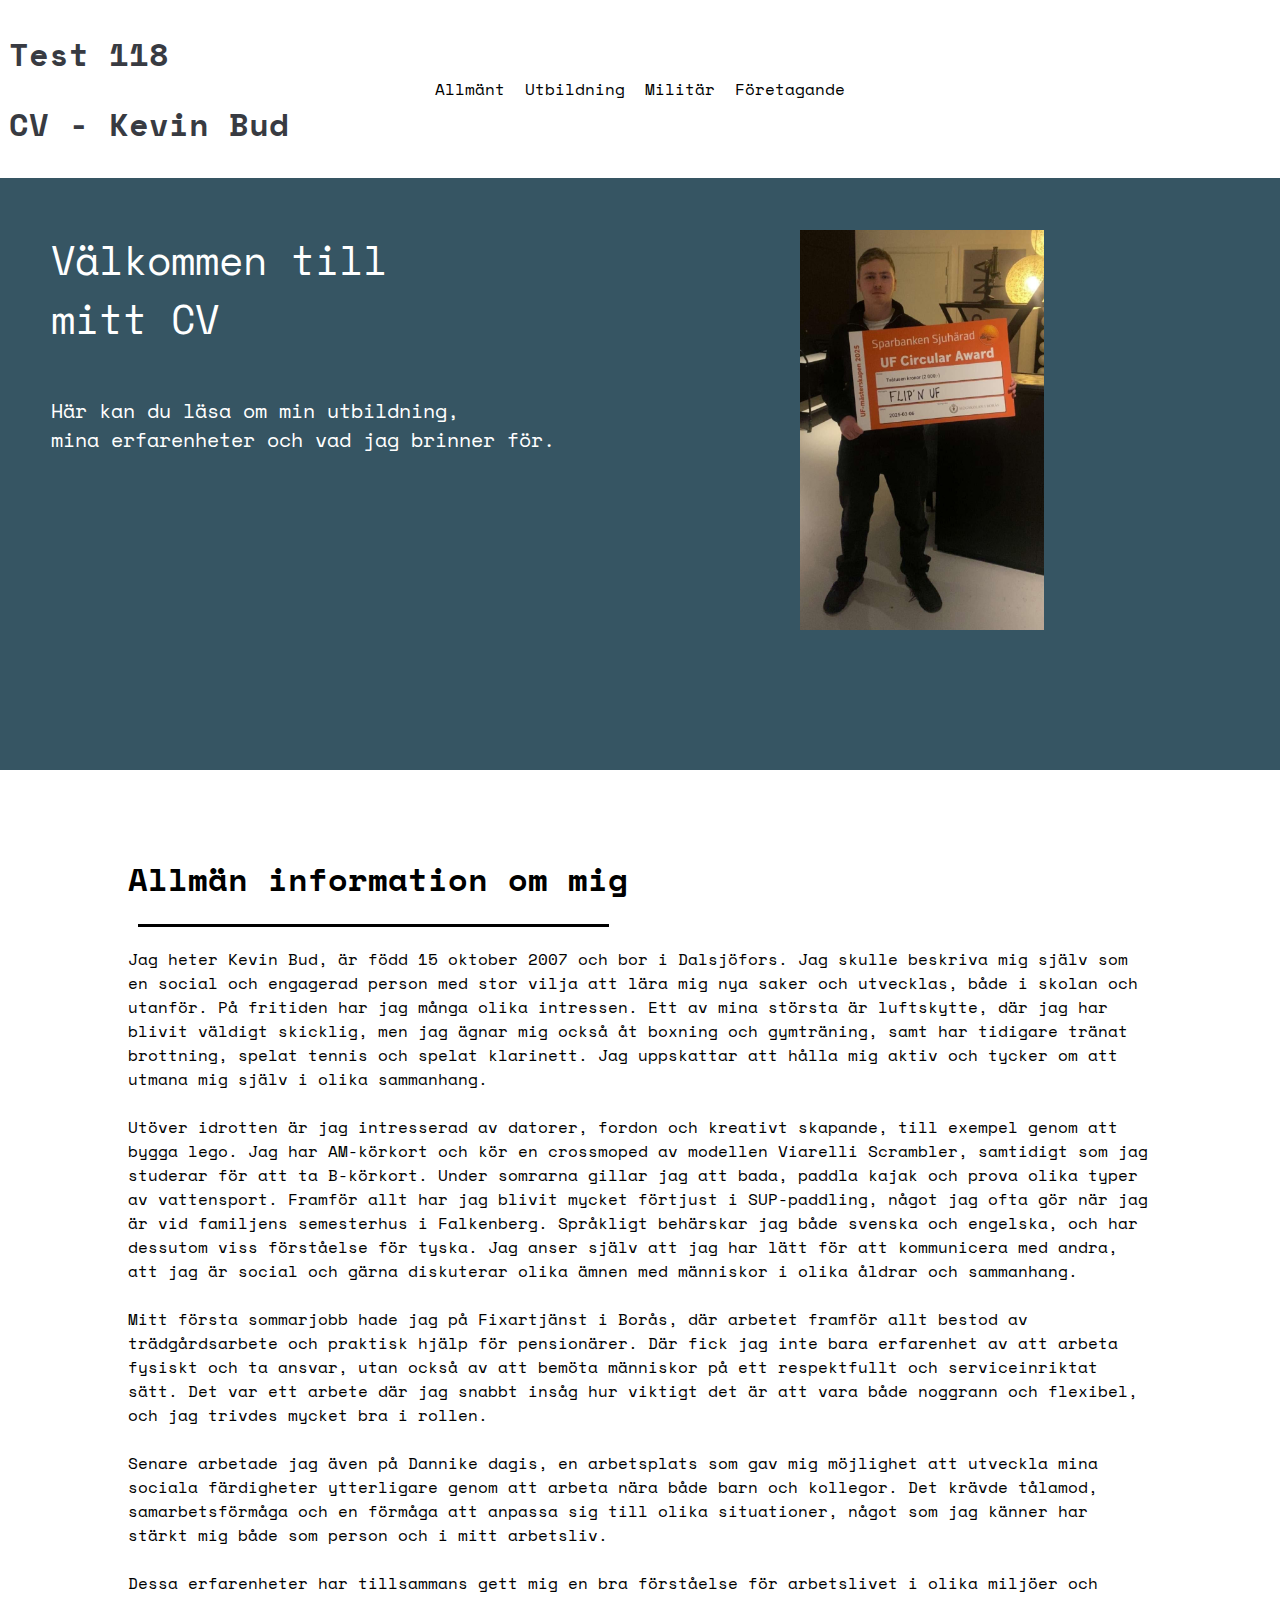
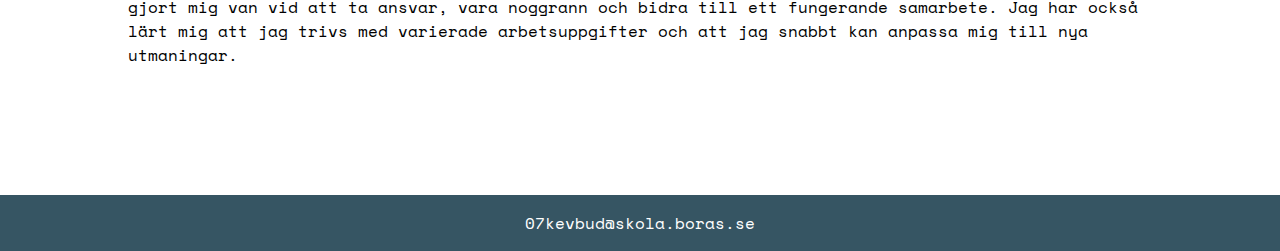
<file: index.html>
<!DOCTYPE html>
<html lang="sv">
<head>
    <meta charset="UTF-8">
    <meta name="viewport" content="width=device-width, initial-scale=1.0">
    <title>CV - Kevin Bud</title>
    <link rel="stylesheet" href="index.css">
    <link rel="preconnect" href="https://fonts.googleapis.com">
    <link rel="preconnect" href="https://fonts.gstatic.com" crossorigin>
    <link href="https://fonts.googleapis.com/css2?family=Noto+Sans:ital,wght@0,100..900;1,100..900&family=Space+Mono&display=swap" rel="stylesheet">
</head>
<body>
  <div class="top">
    <div class="title">
      <header>
          <h1>Test 118</h1>
        <h1> CV - Kevin Bud</h1>
      </header>
    </div>
    <div class="navbuttons">
      <a href="index.html" class="siteButton hemButton">Allmänt</a>
      <a href="utb.html" class="siteButton utbButton">Utbildning</a>
      <a href="mEr.html" class="siteButton xtraButton">Militär</a>
      <a href="fore.html" class="siteButton konButton">Företagande</a>
    </div>
  </div>
  <div class="hej">
    <div class="hej1">
      <a class="valkommen">Välkommen till<br>mitt CV</a>
      <br><br><br>
      <a class="lasa">Här kan du läsa om min utbildning,<br>mina erfarenheter och vad jag brinner för.</a>
    </div>
    <div class="hej2">
      <img class="imgKevin" src="kevinB.jpg" alt="Kevin" width="auto" height="400">
    </div>
  </div>
  <nav class="omMig">
    <div class="omMigT">
      <h1>Allmän information om mig</h1>
    </div>
    <div class="textLinje"></div>
    <div class="omMig1">
      <a>Jag heter Kevin Bud, är född 15 oktober 2007 och bor i Dalsjöfors. Jag skulle beskriva mig själv som en social och engagerad person med stor vilja att lära mig nya saker och utvecklas, både i skolan och utanför. På fritiden har jag många olika intressen. Ett av mina största är luftskytte, där jag har blivit väldigt skicklig, men jag ägnar mig också åt boxning och gymträning, samt har tidigare tränat brottning, spelat tennis och spelat klarinett. Jag uppskattar att hålla mig aktiv och tycker om att utmana mig själv i olika sammanhang.</a>
    </div>
    <br>
    <div class="omMig2">
      <a>Utöver idrotten är jag intresserad av datorer, fordon och kreativt skapande, till exempel genom att bygga lego. Jag har AM-körkort och kör en crossmoped av modellen Viarelli Scrambler, samtidigt som jag studerar för att ta B-körkort. Under somrarna gillar jag att bada, paddla kajak och prova olika typer av vattensport. Framför allt har jag blivit mycket förtjust i SUP-paddling, något jag ofta gör när jag är vid familjens semesterhus i Falkenberg. Språkligt behärskar jag både svenska och engelska, och har dessutom viss förståelse för tyska. Jag anser själv att jag har lätt för att kommunicera med andra, att jag är social och gärna diskuterar olika ämnen med människor i olika åldrar och sammanhang.</a>
    </div>
    <br>
    <div class="arbete1">
      <a>Mitt första sommarjobb hade jag på Fixartjänst i Borås, där arbetet framför allt bestod av trädgårdsarbete och praktisk hjälp för pensionärer. Där fick jag inte bara erfarenhet av att arbeta fysiskt och ta ansvar, utan också av att bemöta människor på ett respektfullt och serviceinriktat sätt. Det var ett arbete där jag snabbt insåg hur viktigt det är att vara både noggrann och flexibel, och jag trivdes mycket bra i rollen.</a>
    </div>
    <br>
    <div class="arbete2">
        <a>Senare arbetade jag även på Dannike dagis, en arbetsplats som gav mig möjlighet att utveckla mina sociala färdigheter ytterligare genom att arbeta nära både barn och kollegor. Det krävde tålamod, samarbetsförmåga och en förmåga att anpassa sig till olika situationer, något som jag känner har stärkt mig både som person och i mitt arbetsliv.</a>
    </div>
    <br>
    <div class="arbete3"> 
        <a>Dessa erfarenheter har tillsammans gett mig en bra förståelse för arbetslivet i olika miljöer och gjort mig van vid att ta ansvar, vara noggrann och bidra till ett fungerande samarbete. Jag har också lärt mig att jag trivs med varierade arbetsuppgifter och att jag snabbt kan anpassa mig till nya utmaningar.</a>
    </div>
  </nav>
  <footer>
    <a>07kevbud@skola.boras.se</a>
  </footer>

</body>
</file>
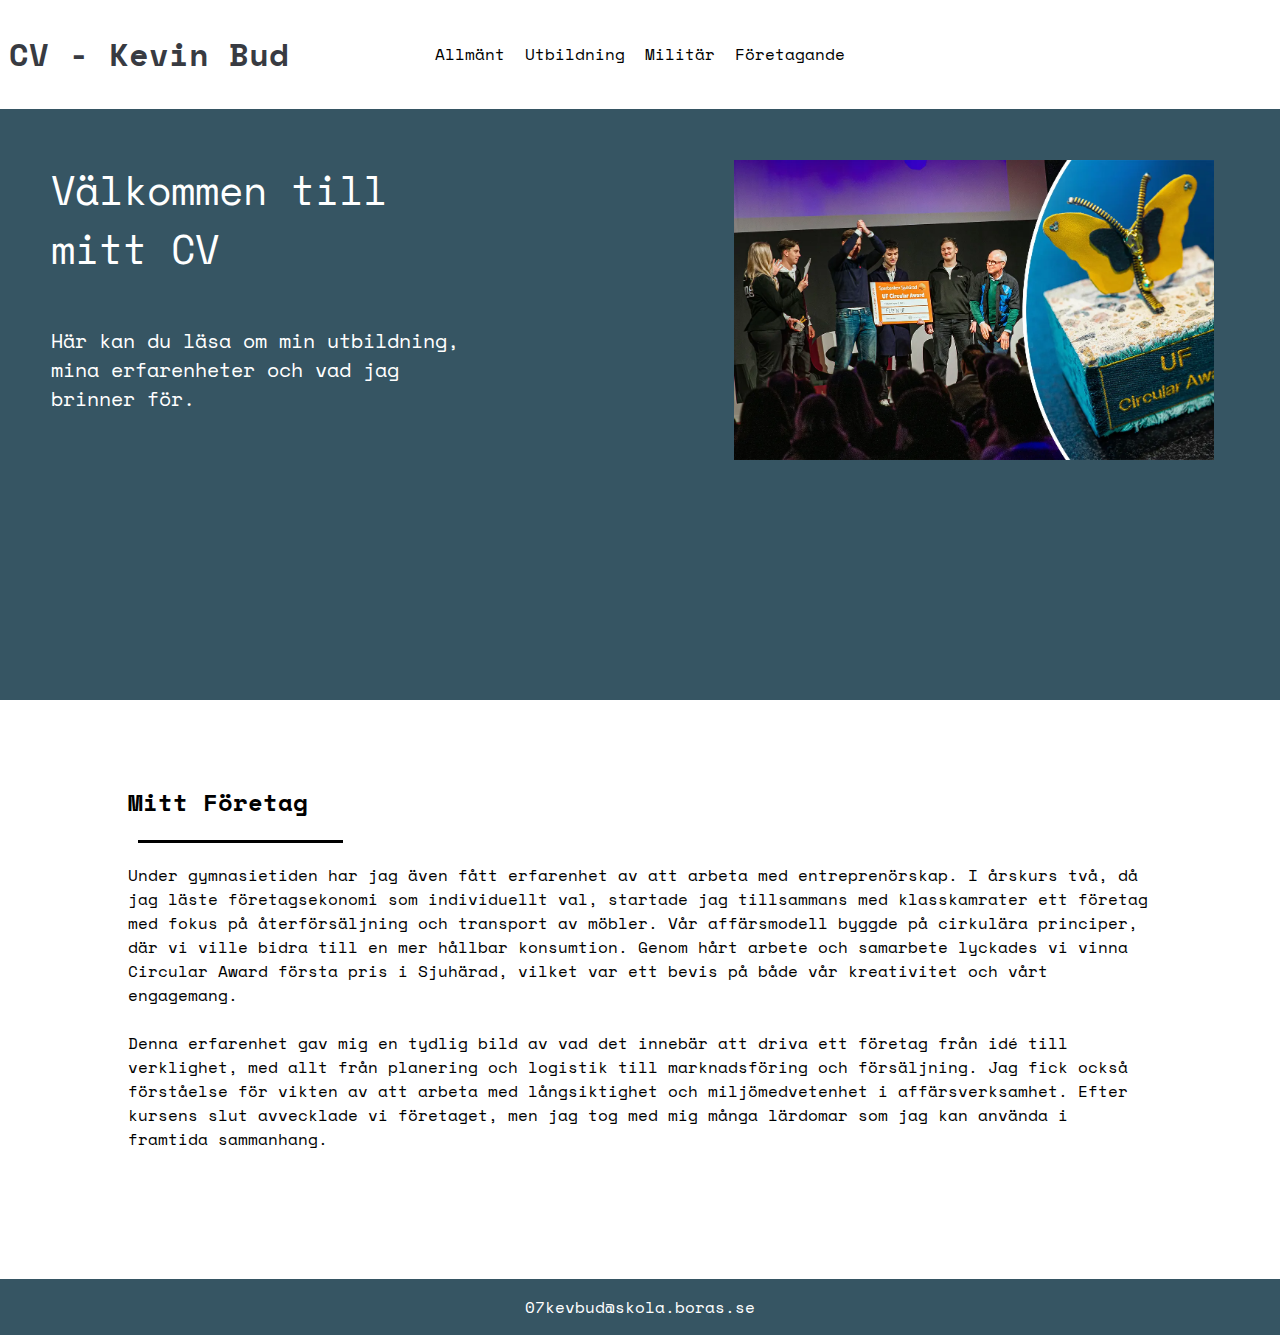
<file: fore.html>
<!DOCTYPE html>
<html lang="sv">
<head>
    <meta charset="UTF-8">
    <meta name="viewport" content="width=device-width, initial-scale=1.0">
    <title>CV - Kevin Bud</title>
    <link rel="stylesheet" href="index.css">
    <link rel="preconnect" href="https://fonts.googleapis.com">
    <link rel="preconnect" href="https://fonts.gstatic.com" crossorigin>
    <link href="https://fonts.googleapis.com/css2?family=Noto+Sans:ital,wght@0,100..900;1,100..900&family=Space+Mono&display=swap" rel="stylesheet">
</head>
<body>
  <div class="top">
    <div class="title">
      <header>
        <h1> CV - Kevin Bud</h1>
      </header>
    </div>
    <div class="navbuttons">
      <a href="index.html" class="siteButton hemButton">Allmänt</a>
      <a href="utb.html" class="siteButton utbButton">Utbildning</a>
      <a href="mEr.html" class="siteButton xtraButton">Militär</a>
      <a href="fore.html" class="siteButton konButton">Företagande</a>
    </div>
  </div>
  <div class="hej">
    <div class="hej1">
      <a class="valkommen">Välkommen till<br>mitt CV</a>
      <br><br><br>
      <a class="lasa">Här kan du läsa om min utbildning,<br>mina erfarenheter och vad jag brinner för.</a>
    </div>
    <div class="hej2Fore">
      <img class="imgKevin" src="circularaward_640.webp" alt="foretagsPris" width="auto" height="300">
    </div>
  </div>
  <nav class="omMig">
    <div class="omMigT">
      <h2>Mitt Företag</h2>
    </div>
    <div class="textLinjeFor"></div>
    <div class="omMig1">
      <a>Under gymnasietiden har jag även fått erfarenhet av att arbeta med entreprenörskap. I årskurs två, då jag läste företagsekonomi som individuellt val, startade jag tillsammans med klasskamrater ett företag med fokus på återförsäljning och transport av möbler. Vår affärsmodell byggde på cirkulära principer, där vi ville bidra till en mer hållbar konsumtion. Genom hårt arbete och samarbete lyckades vi vinna Circular Award första pris i Sjuhärad, vilket var ett bevis på både vår kreativitet och vårt engagemang.</a>
    </div>
    <br>
    <div class="omMig2">
      <a>Denna erfarenhet gav mig en tydlig bild av vad det innebär att driva ett företag från idé till verklighet, med allt från planering och logistik till marknadsföring och försäljning. Jag fick också förståelse för vikten av att arbeta med långsiktighet och miljömedvetenhet i affärsverksamhet. Efter kursens slut avvecklade vi företaget, men jag tog med mig många lärdomar som jag kan använda i framtida sammanhang.</a>
    </div>
  </nav>
  <footer>
    <a>07kevbud@skola.boras.se</a>
  </footer>

</body>
</file>
<file: index.css>
* {
    font-family: "Space Mono", monospace;
}

body {
    margin: 0;
    padding: 0;
    background-color: white;
}
.top {
    color: #383b42;
    background-color: white;
    padding: 1vh;
    display: flex;
    align-items: center;
}
.siteButton {
    color: black;
    text-decoration: none;
}

.siteButton:hover {
    background-color: #20bc9c;
    color: white;
    text-decoration: none;
}

.navbuttons a {
    padding: 5px;
    width: 50%;
}

.navbuttons {
    padding-right: 25%;
}

.space {
    width: 33.33%;
}

.title {
    width: 33.33%;
}

.hej {
    color: white;
    background-color:#365563;
    min-height: 60vh;
    padding: 4% 5px 0px 4%;
    display: flex;
    
}

.valkommen {
    font-size: 40px;
}

.lasa {
    font-size: 20px;
}

.imgKevin {
    display: flex;
    padding-bottom: 20%;
}

.hej2 {
    padding-left: 20%;
}

.omMig {
    padding: 5% 10% 10% 10%;
}

.textLinje {
    display: block;
    width: 46%;
    height: 3px;
    background: black;
    margin: 20px;
    margin-left: 1%
}

.textLinjeFor {
    display: block;
    width: 20%;
    height: 3px;
    background: black;
    margin: 20px;
    margin-left: 1%
}

.textLinjeM {
    display: block;
    width: 42%;
    height: 3px;
    background: black;
    margin: 20px;
    margin-left: 1%
}

.textLinjeUtb {
    display: block;
    width: 25%;
    height: 3px;
    background: black;
    margin: 20px;
    margin-left: 1%
}

footer {
    background-color: #365563;
    color: white;
    text-align: center;
    padding: 1rem 0;
    bottom: 0;
    width: 100%;
}

.hej2Fore {
    padding-left: 20%;
    padding-right: 5%;
}
</file>
